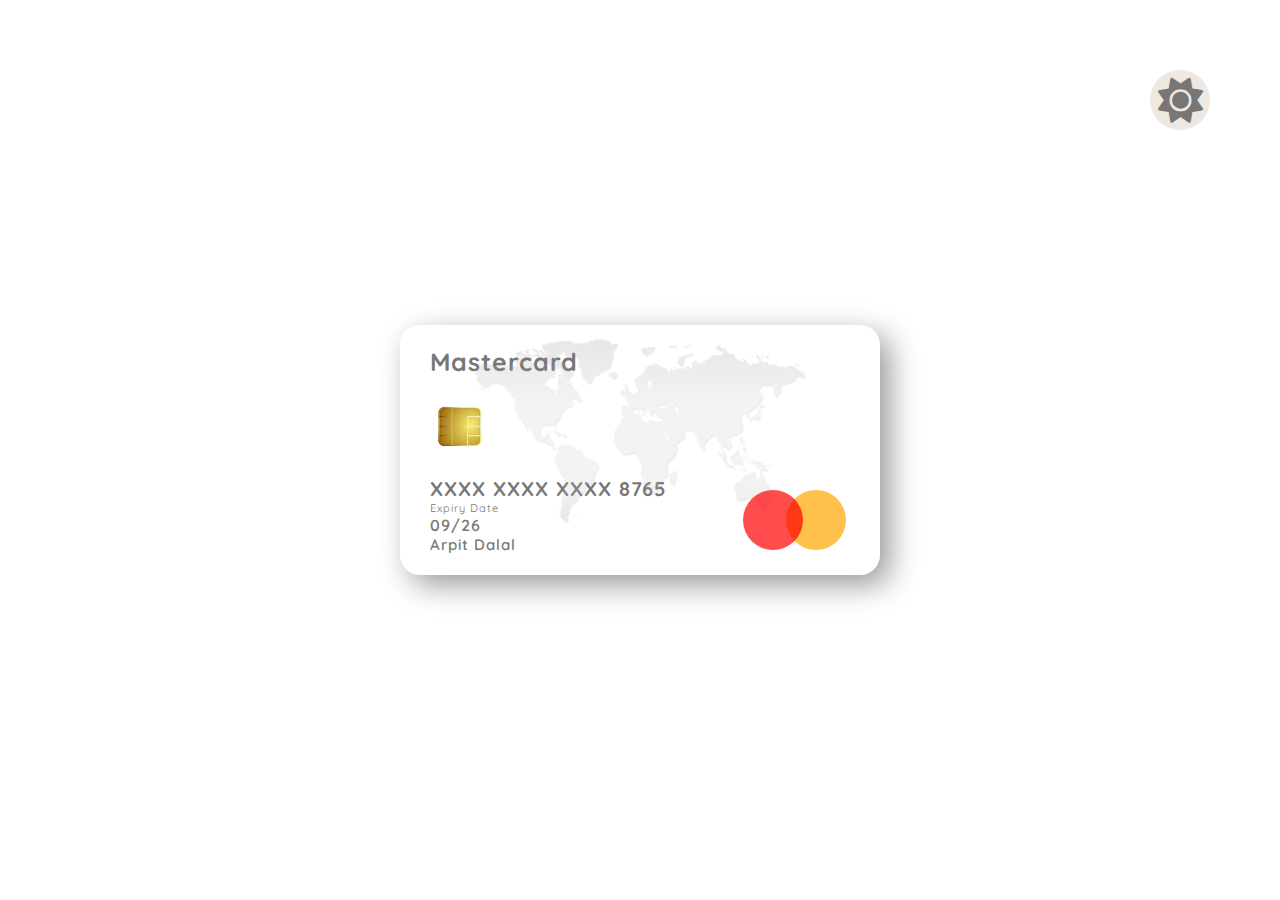
<file: index.html>
<!DOCTYPE html>
<html lang="en">
<head>
    <meta charset="UTF-8">
    <meta name="viewport" content="width=device-width, initial-scale=1.0">
    <title>Dark Mode</title>
    <link rel="stylesheet" href="style.css" />
    <link rel="stylesheet" href="https://cdnjs.cloudflare.com/ajax/libs/font-awesome/6.0.0-beta3/css/all.min.css"/> <!-- Font Awesome link-->
    <link rel="preconnect" href="https://fonts.googleapis.com" />               <!--Google Fonts link -->
    <link rel="preconnect" href="https://fonts.gstatic.com" crossorigin />       <!--Google Fonts link -->
    <link href="https://fonts.googleapis.com/css2?family=Quicksand:wght@300;400;500;600;700&display=swap"rel="stylesheet"/>  <!--Google Fonts link -->
    
</head>
<body>

    <div class="container">

        <div class="wrapper">

            <div class="darkModeButton">    <!-- Also called as "Toggle"-->
                <i class="fa-solid fa-sun"></i>
            </div>

            <div class="card">

                <div class="left-side">
                    <h1 class="mastercard">Mastercard</h1>
                    <img src="images/chip.png" class="chip">
                    <img src="images/map.png" class="map">

                    <div>

                        <div class="number">XXXX XXXX XXXX 8765</div>
                        <div class="text">Expiry Date</div>
                        <div class="date">09/26</div>
                        <div class="name">Arpit Dalal</div>

                    </div>

                </div>

                <div class="right-side">
                        <div class="redCircle"></div>
                        <div class="orangeCircle"></div>
                </div>

            </div>

        </div>

    </div>
    
    <script src="script.js"></script>
</body>
</html>
</file>
<file: style.css>
* {
    margin: 0;
    padding: 0;
    box-sizing: border-box;
    font-family: Quicksand, sans-serif;
}

html {
    font-size: 62.5%;
}

.container {
    width: 100%;
    height: 100vh;
    display: grid;
    place-items: center;
}

.container.dark {
    background-color: #262626;
}

.darkModeButton {
    width: 6rem;
    height: 6rem;
    background-color: #eee8e1;
    position: absolute;
    top: 7rem;
    right: 7rem;
    display: grid;
    place-items: center;
    border-radius: 50%;
    cursor: pointer;
}

.container.dark .darkModeButton{
    background-color: #464646;
}

.darkModeButton i {
    font-size: 4.5rem;
    color: #777;
}

.container.dark .darkModeButton i{
    color: #ddd;
}

.card {
    width: 48rem;
    height: 25rem;
    position: relative;
    border-radius: 2rem;
    display: flex;
    box-shadow: 1rem 1rem 3rem rgba(0, 0, 0, 0.4);
}

.container.card .dark {
    background-color: #353535;
}

.map {
    width: 35rem;
    position: absolute;
    top: 1rem;
    left: 50%;
    transform: translateX(-50%);
    opacity: 0.2;
}

.left-side{
    width: 70%;
    height: 100%;
    padding: 1rem 0 1rem 3rem;
    display: flex;
    flex-direction: column;
    justify-content: space-around;
    color: #777;
    z-index: 10;
    font-size: 2.5rem;
    letter-spacing: 0.1rem;
}

.mastercard {
    font-size: 2.5rem;
    letter-spacing: 0.1rem;
}

.chip {
    width: 6rem;
}

.number {
    font-size: 2rem;
    font-weight: bold;
    letter-spacing: 0.1rem;
  }
  
.text {
    font-size: 1.1rem;
}
  
.date {
    font-size: 1.6rem;
    font-weight: 600;
}
  
.name {
    font-size: 1.5rem;
    font-weight: 600;
}

.right-side {
    display: flex;
    align-items: flex-end;
    padding: 0 0 2rem 2rem;

}

.redCircle, .orangeCircle {
    width: 6rem;
    height: 6rem;
    border-radius: 50%;
}

.redCircle {
    background-color: red;
    position: absolute;
    bottom: 10%;
    right: 16%;
    z-index: 10;
    opacity: 0.7;
}

.orangeCircle {
    background-color: orange;
    position: absolute;
    bottom: 10%;
    right: 7%;
    opacity: 0.7;
}
</file>
